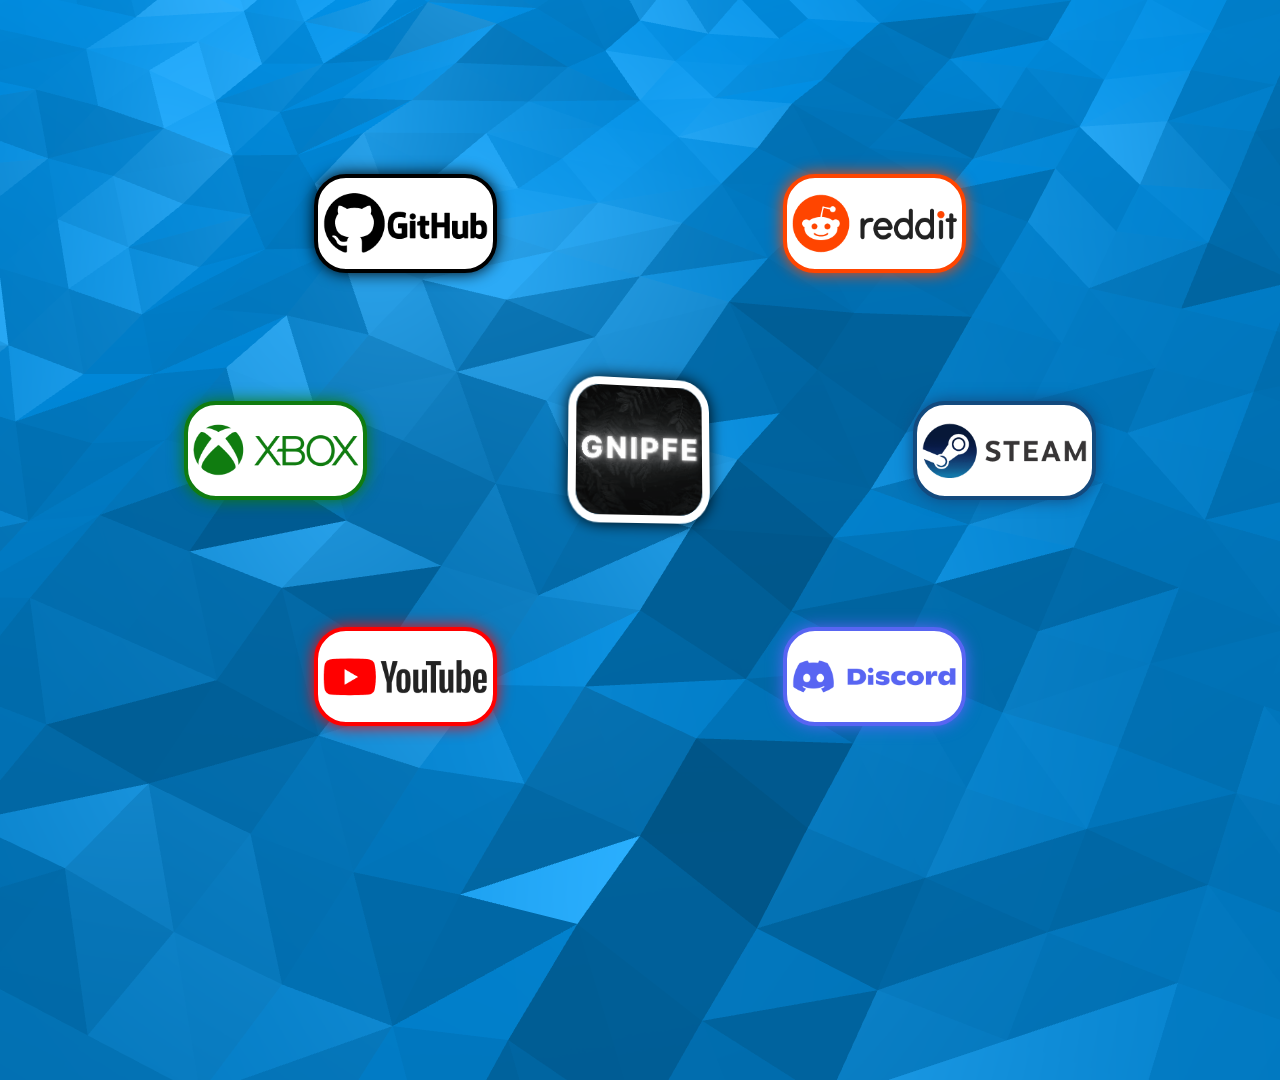
<file: index.html>
<!DOCTYPE html>
<html lang="en">
<head>
    <meta charset="UTF-8">
    <meta http-equiv="X-UA-Compatible" content="IE=edge">
    <meta name="viewport" content="width=device-width, initial-scale=1.0">
    <title>gnipf's pro coding</title>
    <script src="https://theredvillager.de/vanilla-tilt.js" defer=""></script>
    <meta name="google-site-verification" content="5T3Ob1nCV-pvNQxq8tFIuk1msiXsvmAkovdeLk1HpAo">
    <link rel="stylesheet" href="style.css">
    <style type="text/css">
        * {
            margin: 0;
            padding: 0;
        }
        body { overflow: hidden; }
        #vanta-canvas {
            width: 100%;
            height: 100%;
        }
    </style>
    
</head>
<body>
    <div id="vanta-waves"></div>
    <script src="three.r134.min.js"></script>
<script src="vanta.waves.min.js"></script>
<script>
VANTA.WAVES({
  el: "#vanta-waves",
  mouseControls: true,
  touchControls: true,
  gyroControls: false,
  minHeight: 1080.00,
  minWidth: 200.00,
  scale: 1.00,
  scaleMobile: 1.00
})
</script>
<div class="grid">
    <img class="avatar" src="img/pfp.gif" data-tilt="" data-tilt-full-page-listening="" data-tilt-reverse="true" data-tilt-reset="false" style="transform: perspective(1000px) rotateX(7.84deg) rotateY(14.58deg) scale3d(1, 1, 1);">
    <img onclick="window.location.href = 'http://www.github.com/gnipfeGIT';" class="button" id="github" src="img/github.png" data-tilt="" data-tilt-scale="1.1" data-tilt-reverse="true" style="will-change: transform; transform: perspective(1000px) rotateX(0deg) rotateY(0deg) scale3d(1, 1, 1);">
    <img onclick="window.location.href = 'https://www.reddit.com/user/Internal-You2670';" class="button" id="reddit" src="img/reddit.png" data-tilt="" data-tilt-scale="1.1" data-tilt-reverse="true" style="will-change: transform; transform: perspective(1000px) rotateX(0deg) rotateY(0deg) scale3d(1, 1, 1);">
    <img onclick="alert('Gnipfe');" class="button" id="xbox" src="img/xbox.png" data-tilt="" data-tilt-scale="1.1" data-tilt-reverse="true" style="will-change: transform; transform: perspective(1000px) rotateX(0deg) rotateY(0deg) scale3d(1, 1, 1);">
    <img onclick="window.location.href = 'https://steamcommunity.com/id/gnipfe/';" class="button" id="steam" src="img/steam.png" data-tilt="" data-tilt-scale="1.1" data-tilt-reverse="true" style="will-change: transform; transform: perspective(1000px) rotateX(0deg) rotateY(0deg) scale3d(1, 1, 1);">
    <img onclick="alert('Gnipfe#2547');" class="button" id="discord" src="img/discord.png" data-tilt="" data-tilt-scale="1.1" data-tilt-reverse="true" style="will-change: transform; transform: perspective(1000px) rotateX(0deg) rotateY(0deg) scale3d(1, 1, 1);">
    <img onclick="window.location.href = 'https://www.youtube.com/channel/UCJ-1KRdX0Rf3HaSySfBoBUw';" class="button" id="youtube" src="img/youtube.png" data-tilt="" data-tilt-scale="1.1" data-tilt-reverse="true" style="will-change: transform; transform: perspective(1000px) rotateX(0deg) rotateY(0deg) scale3d(1, 1, 1);">

</div>
</div>
</body>
</html>
</file>
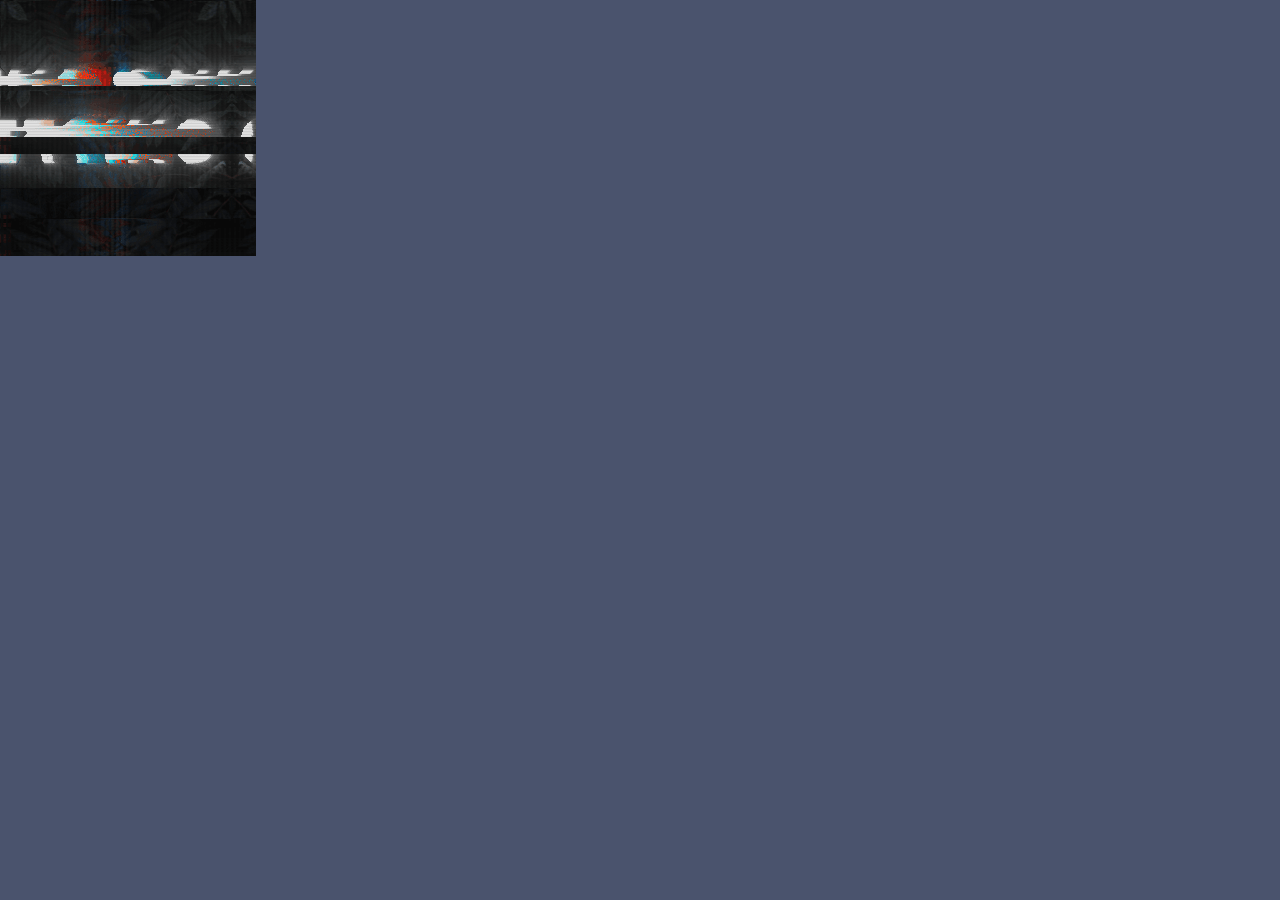
<file: 🍉/index.html>
<!DOCTYPE html>
<html lang="en">
<head>
  <meta charset="UTF-8">
  <meta http-equiv="X-UA-Compatible" content="IE=edge">
  <meta name="viewport" content="width=device-width, initial-scale=1.0">
  <title>🍉lmao</title>
  <link rel="stylesheet" href="style.css" type="text/css">
  <script src="https://theredvillager.de/vanilla-tilt.js" defer></script>
  <link href="favicon.ico" rel="shortcut icon" type="image/x-icon" />
</head>
<body>
      <div class="flex">
        <img src="img/pfp.gif" alt="gnipfe-ani" class="pfp" data-tilt data-tilt-reverse="true">
      </div>
  
</body>
</html>
</file>
<file: style.css>
body{
    margin: 0;
    background-color: #4a536d;
}


.grid{
    
    display: grid;

    height: 100vh;
    width: 100vw;

    grid-template-columns: 1.5fr repeat(3, 1fr) 2fr repeat(3, 1fr) 1.5fr;
    grid-template-rows: 2fr 1fr 0.5fr 1fr 0.5fr 1fr 2fr;

    gap: 3em;

    justify-items: center;
    align-items: center;
}

@media only screen and (max-width: 1000px){
    .grid{
        grid-template-columns: 0.01fr repeat(3, 1fr) 2fr repeat(3, 1fr) 0.01fr;
        grid-template-rows: 2fr 1fr 0.5fr 1fr 0.5fr 1fr 2fr;
        gap: 0em;
    }
    .button{
        padding: 0em;
    }
}

.avatar{

    grid-column: 5;
    grid-row: 3 / 6;

    width: 80%;

    border: 0.5em solid #FFFFFF;
    border-radius: 2em;

    box-shadow: 0 0 1em black;
}

.button{

    width: 80%;

    background-color: #FFFFFF;

    border-radius: 2em;

    padding: 0.2em;

}

#github{

    grid-column: 3 / 5;
    grid-row: 2;

    border: 0.3em solid #000000;
    box-shadow: 0 0 1em #000000;

}

#reddit{

    grid-column: 6 / 8;
    grid-row: 2;

    border: 0.3em solid #FF4500;
    box-shadow: 0 0 1em #FF4500;

}

#xbox{

    grid-column: 2 / 4;
    grid-row: 4;

    border: 0.3em solid #107C10;
    box-shadow: 0 0 1em #107C10;

}

#steam{

    grid-column: 7 / 9;
    grid-row: 4;

    border: 0.3em solid #134A7E;
    box-shadow: 0 0 1em #134A7E;

}

#youtube{

    grid-column: 3 / 5;
    grid-row: 6;

    border: 0.3em solid #FF0000;
    box-shadow: 0 0 1em #FF0000;

}

#discord{

    grid-column: 6 / 8;
    grid-row: 6;

    border: 0.3em solid #5865F2;
    box-shadow: 0 0 1em #5865F2;

}
</file>
<file: 🍉/style.css>
body{
    margin: 0;
    background-color: #4a536d;
}


.grid{
    
    display: grid;

    height: 100vh;
    width: 100vw;

    grid-template-columns: 1.5fr repeat(3, 1fr) 2fr repeat(3, 1fr) 1.5fr;
    grid-template-rows: 2fr 1fr 0.5fr 1fr 0.5fr 1fr 2fr;

    gap: 3em;

    justify-items: center;
    align-items: center;
}

@media only screen and (max-width: 1000px){
    .grid{
        grid-template-columns: 0.01fr repeat(3, 1fr) 2fr repeat(3, 1fr) 0.01fr;
        grid-template-rows: 2fr 1fr 0.5fr 1fr 0.5fr 1fr 2fr;
        gap: 0em;
    }
    .button{
        padding: 0em;
    }
}

.avatar{

    grid-column: 5;
    grid-row: 3 / 6;

    width: 80%;

    border: 0.5em solid #FFFFFF;
    border-radius: 2em;

    box-shadow: 0 0 1em black;
}

.button{

    width: 80%;

    background-color: #FFFFFF;

    border-radius: 2em;

    padding: 0.2em;

}

#github{

    grid-column: 3 / 5;
    grid-row: 2;

    border: 0.3em solid #000000;
    box-shadow: 0 0 1em #000000;

}

#reddit{

    grid-column: 6 / 8;
    grid-row: 2;

    border: 0.3em solid #FF4500;
    box-shadow: 0 0 1em #FF4500;

}

#xbox{

    grid-column: 2 / 4;
    grid-row: 4;

    border: 0.3em solid #107C10;
    box-shadow: 0 0 1em #107C10;

}

#steam{

    grid-column: 7 / 9;
    grid-row: 4;

    border: 0.3em solid #134A7E;
    box-shadow: 0 0 1em #134A7E;

}

#youtube{

    grid-column: 3 / 5;
    grid-row: 6;

    border: 0.3em solid #FF0000;
    box-shadow: 0 0 1em #FF0000;

}

#discord{

    grid-column: 6 / 8;
    grid-row: 6;

    border: 0.3em solid #5865F2;
    box-shadow: 0 0 1em #5865F2;

}
</file>
